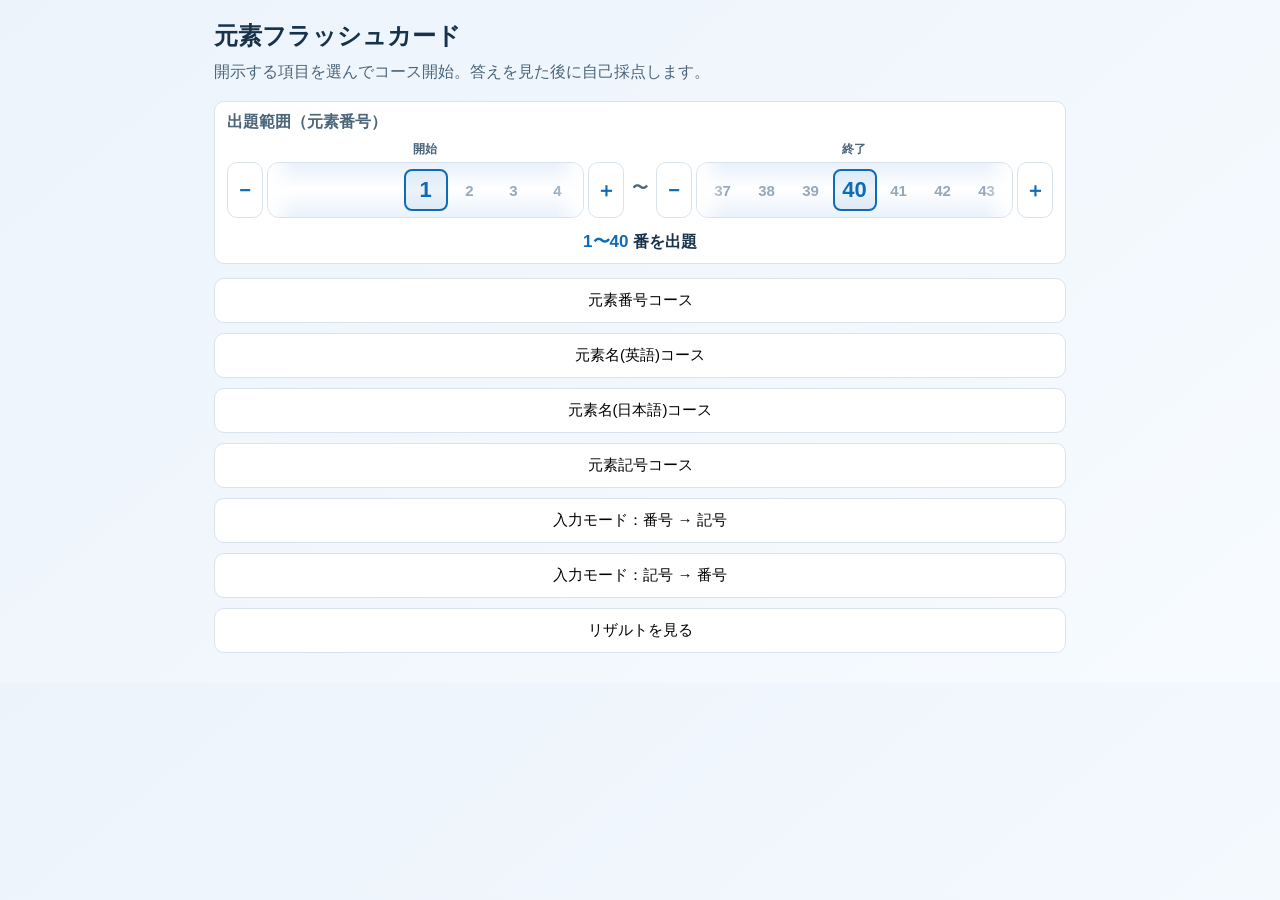
<file: docs/index.html>
﻿<!doctype html>
<html lang="ja">
<head>
  <meta charset="UTF-8" />
  <meta name="viewport" content="width=device-width, initial-scale=1.0" />
  <title>元素フラッシュカード</title>
  <meta name="theme-color" content="#0d6bb8" />
  <link rel="manifest" href="manifest.webmanifest" />
  <link rel="icon" href="icon.svg" type="image/svg+xml" />
  <link rel="stylesheet" href="styles.css" />
</head>
<body>
  <main class="app">
    <section id="menu-screen" class="screen active">
      <h1>元素フラッシュカード</h1>
      <p>開示する項目を選んでコース開始。答えを見た後に自己採点します。</p>
      <div class="range-settings">
        <p class="range-title">出題範囲（元素番号）</p>
        <div class="range-dials">
          <div class="dial-block">
            <span class="dial-label">開始</span>
            <div class="dial">
              <button type="button" class="dial-step" data-target="min" data-step="-1" aria-label="開始を1減らす">−</button>
              <div class="dial-track" id="dial-min">
                <ul class="dial-list"></ul>
                <div class="dial-cursor" aria-hidden="true"></div>
              </div>
              <button type="button" class="dial-step" data-target="min" data-step="1" aria-label="開始を1増やす">＋</button>
            </div>
          </div>
          <span class="dial-sep">〜</span>
          <div class="dial-block">
            <span class="dial-label">終了</span>
            <div class="dial">
              <button type="button" class="dial-step" data-target="max" data-step="-1" aria-label="終了を1減らす">−</button>
              <div class="dial-track" id="dial-max">
                <ul class="dial-list"></ul>
                <div class="dial-cursor" aria-hidden="true"></div>
              </div>
              <button type="button" class="dial-step" data-target="max" data-step="1" aria-label="終了を1増やす">＋</button>
            </div>
          </div>
        </div>
        <p class="range-summary"><span id="range-summary">1〜40</span> 番を出題</p>
      </div>
      <div class="menu-buttons">
        <button data-course="number">元素番号コース</button>
        <button data-course="english">元素名(英語)コース</button>
        <button data-course="japanese">元素名(日本語)コース</button>
        <button data-course="symbol">元素記号コース</button>
        <button data-course="symbolInput">入力モード：番号 → 記号</button>
        <button data-course="numberInput">入力モード：記号 → 番号</button>
        <button id="go-results">リザルトを見る</button>
      </div>
    </section>

    <section id="quiz-screen" class="screen">
      <div class="top-actions">
        <button class="back-menu">メニューに戻る</button>
      </div>
      <h2 id="quiz-title"></h2>
      <div class="card">
        <div class="row"><span class="label">元素番号</span><span id="q-number" class="value"></span></div>
        <div class="row"><span class="label">元素名(英語)</span><span id="q-english" class="value"></span></div>
        <div class="row"><span class="label">元素名(日本語)</span><span id="q-japanese" class="value"></span></div>
        <div class="row"><span class="label">元素記号</span><span id="q-symbol" class="value"></span></div>
      </div>
      <div class="actions" id="default-actions">
        <button id="show-answer">答えを見る</button>
        <button id="mark-correct" disabled>正解</button>
        <button id="mark-wrong" disabled>誤答</button>
      </div>
      <div class="input-actions" id="input-actions" hidden>
        <input
          id="answer-input"
          class="answer-input"
          type="text"
          autocomplete="off"
          autocorrect="off"
          spellcheck="false"
          maxlength="3"
        />
        <div class="input-controls">
          <button id="input-submit" type="button">答え合わせ</button>
          <button id="input-next" type="button" hidden>次の問題</button>
        </div>
        <p id="judge-result" class="judge-result" hidden></p>
      </div>
    </section>

    <section id="result-screen" class="screen">
      <div class="top-actions">
        <button class="back-menu">メニューに戻る</button>
      </div>
      <h2>リザルト</h2>
      <div class="controls">
        <label for="window-size">集計範囲</label>
        <select id="window-size">
          <option value="10000">過去10000問</option>
          <option value="5000">過去5000問</option>
          <option value="1000">過去1000問</option>
          <option value="500">過去500問</option>
        </select>
      </div>
      <div id="result-panels" class="result-panels"></div>
    </section>
  </main>
  <script type="module" src="app.js"></script>
</body>
</html>
</file>
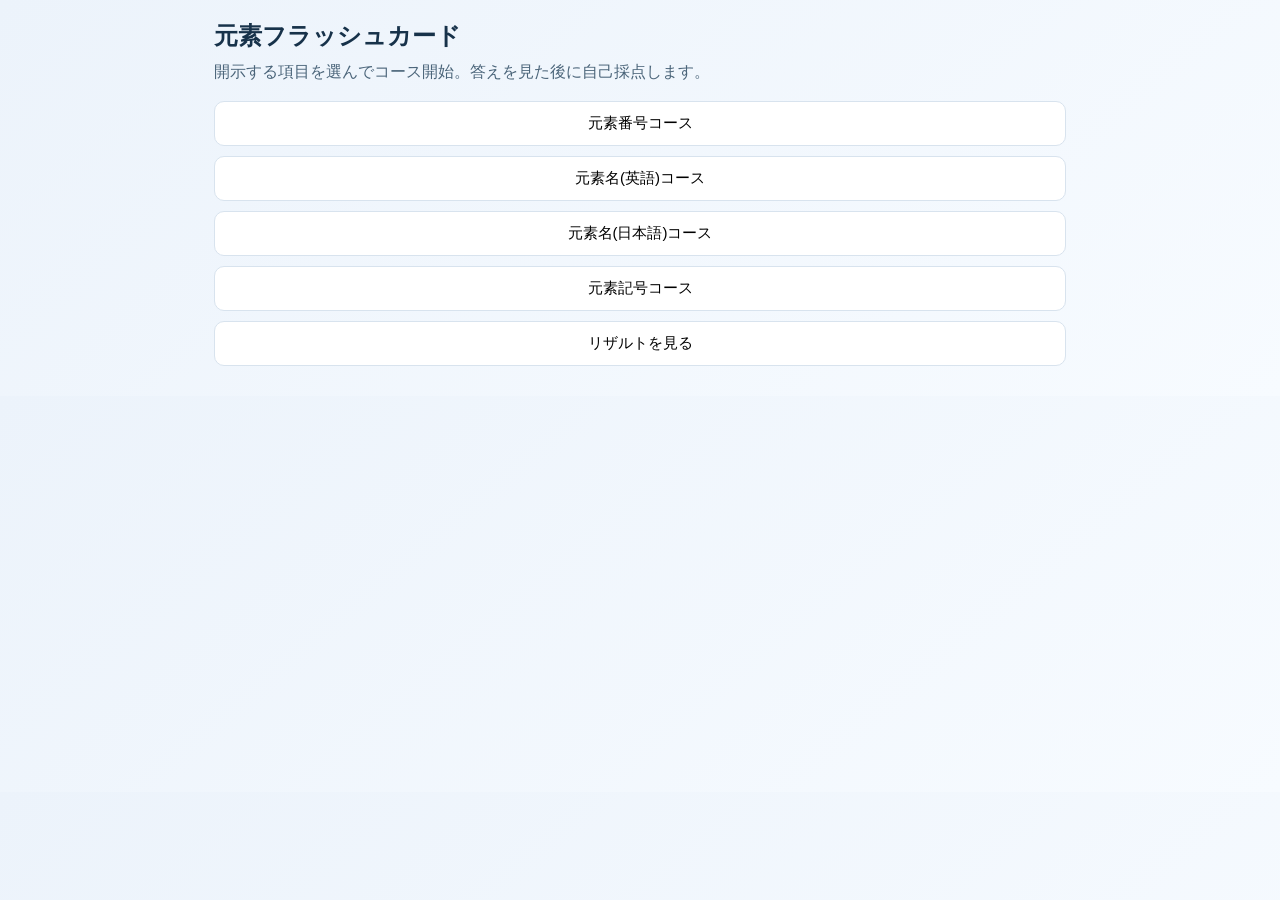
<file: web/index.html>
﻿<!doctype html>
<html lang="ja">
<head>
  <meta charset="UTF-8" />
  <meta name="viewport" content="width=device-width, initial-scale=1.0" />
  <title>元素フラッシュカード</title>
  <link rel="stylesheet" href="styles.css" />
</head>
<body>
  <main class="app">
    <section id="menu-screen" class="screen active">
      <h1>元素フラッシュカード</h1>
      <p>開示する項目を選んでコース開始。答えを見た後に自己採点します。</p>
      <div class="menu-buttons">
        <button data-course="number">元素番号コース</button>
        <button data-course="english">元素名(英語)コース</button>
        <button data-course="japanese">元素名(日本語)コース</button>
        <button data-course="symbol">元素記号コース</button>
        <button id="go-results">リザルトを見る</button>
      </div>
    </section>

    <section id="quiz-screen" class="screen">
      <div class="top-actions">
        <button class="back-menu">メニューに戻る</button>
      </div>
      <h2 id="quiz-title"></h2>
      <div class="card">
        <div class="row"><span class="label">元素番号</span><span id="q-number" class="value"></span></div>
        <div class="row"><span class="label">元素名(英語)</span><span id="q-english" class="value"></span></div>
        <div class="row"><span class="label">元素名(日本語)</span><span id="q-japanese" class="value"></span></div>
        <div class="row"><span class="label">元素記号</span><span id="q-symbol" class="value"></span></div>
      </div>
      <div class="actions">
        <button id="show-answer">答えを見る</button>
        <button id="mark-correct" disabled>正解</button>
        <button id="mark-wrong" disabled>誤答</button>
      </div>
    </section>

    <section id="result-screen" class="screen">
      <div class="top-actions">
        <button class="back-menu">メニューに戻る</button>
      </div>
      <h2>リザルト</h2>
      <div class="controls">
        <label for="window-size">集計範囲</label>
        <select id="window-size">
          <option value="10000">過去10000問</option>
          <option value="5000">過去5000問</option>
          <option value="1000">過去1000問</option>
          <option value="500">過去500問</option>
        </select>
      </div>
      <div id="result-panels" class="result-panels"></div>
    </section>
  </main>
  <script type="module" src="app.js"></script>
</body>
</html>
</file>
<file: docs/styles.css>
﻿:root {
  --bg: #f2f5f9;
  --panel: #ffffff;
  --text: #17324a;
  --sub: #4b657a;
  --accent: #0d6bb8;
  --accent-2: #08916f;
  --danger: #c44536;
  --line: #d8e3ee;
}

* {
  box-sizing: border-box;
}

[hidden] {
  display: none !important;
}

body {
  margin: 0;
  font-family: "Segoe UI", "Hiragino Kaku Gothic ProN", "Meiryo", sans-serif;
  background: linear-gradient(140deg, #ecf3fb, #f7fbff);
  color: var(--text);
}

.app {
  max-width: 880px;
  margin: 0 auto;
  padding: 20px 14px 30px;
}

.screen {
  display: none;
}

.screen.active {
  display: block;
}

h1, h2 {
  margin: 0 0 10px;
}

p {
  margin: 0 0 18px;
  color: var(--sub);
}

.range-settings {
  margin-bottom: 14px;
  padding: 10px 12px;
  background: var(--panel);
  border: 1px solid var(--line);
  border-radius: 10px;
}

.range-title {
  margin: 0 0 8px;
  font-weight: 600;
}

.range-dials {
  display: flex;
  align-items: stretch;
  gap: 8px;
}

.dial-block {
  flex: 1 1 0;
  min-width: 0;
  display: flex;
  flex-direction: column;
  align-items: center;
  gap: 4px;
}

.dial-label {
  font-size: 12px;
  font-weight: 600;
  color: var(--sub);
  letter-spacing: 0.05em;
}

.dial {
  display: flex;
  align-items: center;
  gap: 4px;
  width: 100%;
}

.dial-step {
  flex: 0 0 auto;
  width: 36px;
  height: 56px;
  padding: 0;
  font-size: 20px;
  line-height: 1;
  font-weight: 700;
  color: var(--accent);
  user-select: none;
}

.dial-track {
  position: relative;
  flex: 1 1 0;
  min-width: 0;
  height: 56px;
  border-radius: 12px;
  border: 1px solid var(--line);
  background: linear-gradient(180deg, #e9f1fa 0%, #ffffff 50%, #e9f1fa 100%);
  overflow: hidden;
  touch-action: pan-x;
}

.dial-track::before,
.dial-track::after {
  content: "";
  position: absolute;
  top: 0;
  bottom: 0;
  width: 28px;
  pointer-events: none;
  z-index: 2;
}

.dial-track::before {
  left: 0;
  background: linear-gradient(to right, #ffffff, rgba(255, 255, 255, 0));
}

.dial-track::after {
  right: 0;
  background: linear-gradient(to left, #ffffff, rgba(255, 255, 255, 0));
}

.dial-list {
  list-style: none;
  margin: 0;
  padding: 0;
  height: 100%;
  display: flex;
  align-items: center;
  overflow-x: auto;
  overflow-y: hidden;
  scroll-snap-type: x mandatory;
  scroll-behavior: smooth;
  scrollbar-width: none;
  -ms-overflow-style: none;
  -webkit-overflow-scrolling: touch;
  overscroll-behavior-x: contain;
}

.dial-list::-webkit-scrollbar {
  display: none;
}

.dial-list li {
  flex: 0 0 44px;
  height: 100%;
  display: flex;
  align-items: center;
  justify-content: center;
  scroll-snap-align: center;
  scroll-snap-stop: always;
  font-variant-numeric: tabular-nums;
  font-weight: 600;
  font-size: 15px;
  color: #94a8ba;
  cursor: pointer;
  transition: color 0.15s, font-size 0.15s, font-weight 0.15s;
}

.dial-list li.dial-spacer {
  cursor: default;
  pointer-events: none;
}

.dial-list li.active {
  color: var(--accent);
  font-size: 22px;
  font-weight: 800;
}

.dial-cursor {
  position: absolute;
  top: 6px;
  bottom: 6px;
  left: 50%;
  width: 44px;
  transform: translateX(-50%);
  border: 2px solid var(--accent);
  border-radius: 8px;
  background: rgba(13, 107, 184, 0.08);
  pointer-events: none;
  z-index: 1;
}

.dial-sep {
  align-self: center;
  margin-top: 18px;
  font-weight: 700;
  color: var(--sub);
}

.range-summary {
  margin: 12px 0 0;
  text-align: center;
  font-weight: 600;
  color: var(--text);
}

.range-summary span {
  color: var(--accent);
  font-size: 17px;
  font-weight: 800;
  font-variant-numeric: tabular-nums;
}

.menu-buttons,
.actions {
  display: grid;
  gap: 10px;
}

button,
select {
  border: 1px solid var(--line);
  border-radius: 10px;
  padding: 12px 14px;
  font-size: 15px;
  background: var(--panel);
}

button {
  cursor: pointer;
  transition: 0.15s;
}

button:hover:enabled {
  border-color: var(--accent);
  transform: translateY(-1px);
}

#show-answer {
  border-color: var(--accent);
  color: var(--accent);
}

#mark-correct {
  border-color: var(--accent-2);
  color: var(--accent-2);
}

#mark-wrong {
  border-color: var(--danger);
  color: var(--danger);
}

button:disabled {
  opacity: 0.5;
  cursor: not-allowed;
}

.top-actions {
  margin-bottom: 10px;
}

.back-menu {
  width: fit-content;
}

.card {
  background: var(--panel);
  border: 1px solid var(--line);
  border-radius: 12px;
  padding: 12px;
  margin: 14px 0;
}

.row {
  display: grid;
  grid-template-columns: 170px 1fr;
  gap: 10px;
  padding: 8px 4px;
}

.row:has(~ .row:not([hidden])) {
  border-bottom: 1px dashed #e5edf5;
}

.label {
  color: var(--sub);
  font-weight: 600;
}

.value {
  font-weight: 700;
}

.hidden-answer {
  letter-spacing: 0.15em;
  color: #97aab9;
}

.controls {
  display: flex;
  align-items: center;
  gap: 10px;
  margin-bottom: 14px;
}

.result-panels {
  display: grid;
  gap: 12px;
}

.panel {
  background: var(--panel);
  border: 1px solid var(--line);
  border-radius: 12px;
  padding: 12px;
}

.panel h3 {
  margin: 0 0 8px;
}

.panel p {
  margin: 0 0 8px;
}

.panel table {
  width: 100%;
  border-collapse: collapse;
  font-size: 14px;
}

.panel th,
.panel td {
  border-bottom: 1px solid #edf3f8;
  text-align: left;
  padding: 6px 4px;
}

.panel tr:last-child td {
  border-bottom: none;
}

@media (max-width: 640px) {
  .row {
    grid-template-columns: 1fr;
  }
}

.input-actions {
  display: flex;
  flex-direction: column;
  gap: 10px;
}

.answer-input {
  height: 64px;
  width: 100%;
  border-radius: 12px;
  border: 2px solid var(--accent);
  background: var(--panel);
  text-align: center;
  font-size: 32px;
  font-weight: 800;
  letter-spacing: 0.08em;
  color: var(--accent);
  font-variant-numeric: tabular-nums;
  font-family: inherit;
  outline: none;
  padding: 0 12px;
}

.answer-input:focus {
  box-shadow: 0 0 0 3px rgba(13, 107, 184, 0.2);
}

.answer-input::placeholder {
  color: #b6c5d3;
  font-size: 15px;
  font-weight: 500;
  letter-spacing: normal;
}

.answer-input:disabled {
  opacity: 0.7;
  cursor: not-allowed;
}

.input-controls {
  display: grid;
  grid-template-columns: 1fr;
  gap: 6px;
}

.input-controls button {
  height: 52px;
  font-size: 16px;
  font-weight: 700;
}

#input-submit,
#input-next {
  border-color: var(--accent);
  color: var(--accent);
}

.judge-result {
  margin: 0;
  padding: 10px 12px;
  border-radius: 10px;
  text-align: center;
  font-weight: 700;
  font-size: 15px;
}

.judge-result.correct {
  background: #d8f1e3;
  color: var(--accent-2);
  border: 1px solid #a4d9bf;
}

.judge-result.wrong {
  background: #fcdedc;
  color: var(--danger);
  border: 1px solid #efb6b1;
}
</file>
<file: web/styles.css>
﻿:root {
  --bg: #f2f5f9;
  --panel: #ffffff;
  --text: #17324a;
  --sub: #4b657a;
  --accent: #0d6bb8;
  --accent-2: #08916f;
  --danger: #c44536;
  --line: #d8e3ee;
}

* {
  box-sizing: border-box;
}

body {
  margin: 0;
  font-family: "Segoe UI", "Hiragino Kaku Gothic ProN", "Meiryo", sans-serif;
  background: linear-gradient(140deg, #ecf3fb, #f7fbff);
  color: var(--text);
}

.app {
  max-width: 880px;
  margin: 0 auto;
  padding: 20px 14px 30px;
}

.screen {
  display: none;
}

.screen.active {
  display: block;
}

h1, h2 {
  margin: 0 0 10px;
}

p {
  margin: 0 0 18px;
  color: var(--sub);
}

.menu-buttons,
.actions {
  display: grid;
  gap: 10px;
}

button,
select {
  border: 1px solid var(--line);
  border-radius: 10px;
  padding: 12px 14px;
  font-size: 15px;
  background: var(--panel);
}

button {
  cursor: pointer;
  transition: 0.15s;
}

button:hover:enabled {
  border-color: var(--accent);
  transform: translateY(-1px);
}

#show-answer {
  border-color: var(--accent);
  color: var(--accent);
}

#mark-correct {
  border-color: var(--accent-2);
  color: var(--accent-2);
}

#mark-wrong {
  border-color: var(--danger);
  color: var(--danger);
}

button:disabled {
  opacity: 0.5;
  cursor: not-allowed;
}

.top-actions {
  margin-bottom: 10px;
}

.back-menu {
  width: fit-content;
}

.card {
  background: var(--panel);
  border: 1px solid var(--line);
  border-radius: 12px;
  padding: 12px;
  margin: 14px 0;
}

.row {
  display: grid;
  grid-template-columns: 170px 1fr;
  gap: 10px;
  padding: 8px 4px;
  border-bottom: 1px dashed #e5edf5;
}

.row:last-child {
  border-bottom: none;
}

.label {
  color: var(--sub);
  font-weight: 600;
}

.value {
  font-weight: 700;
}

.hidden-answer {
  letter-spacing: 0.15em;
  color: #97aab9;
}

.controls {
  display: flex;
  align-items: center;
  gap: 10px;
  margin-bottom: 14px;
}

.result-panels {
  display: grid;
  gap: 12px;
}

.panel {
  background: var(--panel);
  border: 1px solid var(--line);
  border-radius: 12px;
  padding: 12px;
}

.panel h3 {
  margin: 0 0 8px;
}

.panel p {
  margin: 0 0 8px;
}

.panel table {
  width: 100%;
  border-collapse: collapse;
  font-size: 14px;
}

.panel th,
.panel td {
  border-bottom: 1px solid #edf3f8;
  text-align: left;
  padding: 6px 4px;
}

.panel tr:last-child td {
  border-bottom: none;
}

@media (max-width: 640px) {
  .row {
    grid-template-columns: 1fr;
  }
}
</file>
